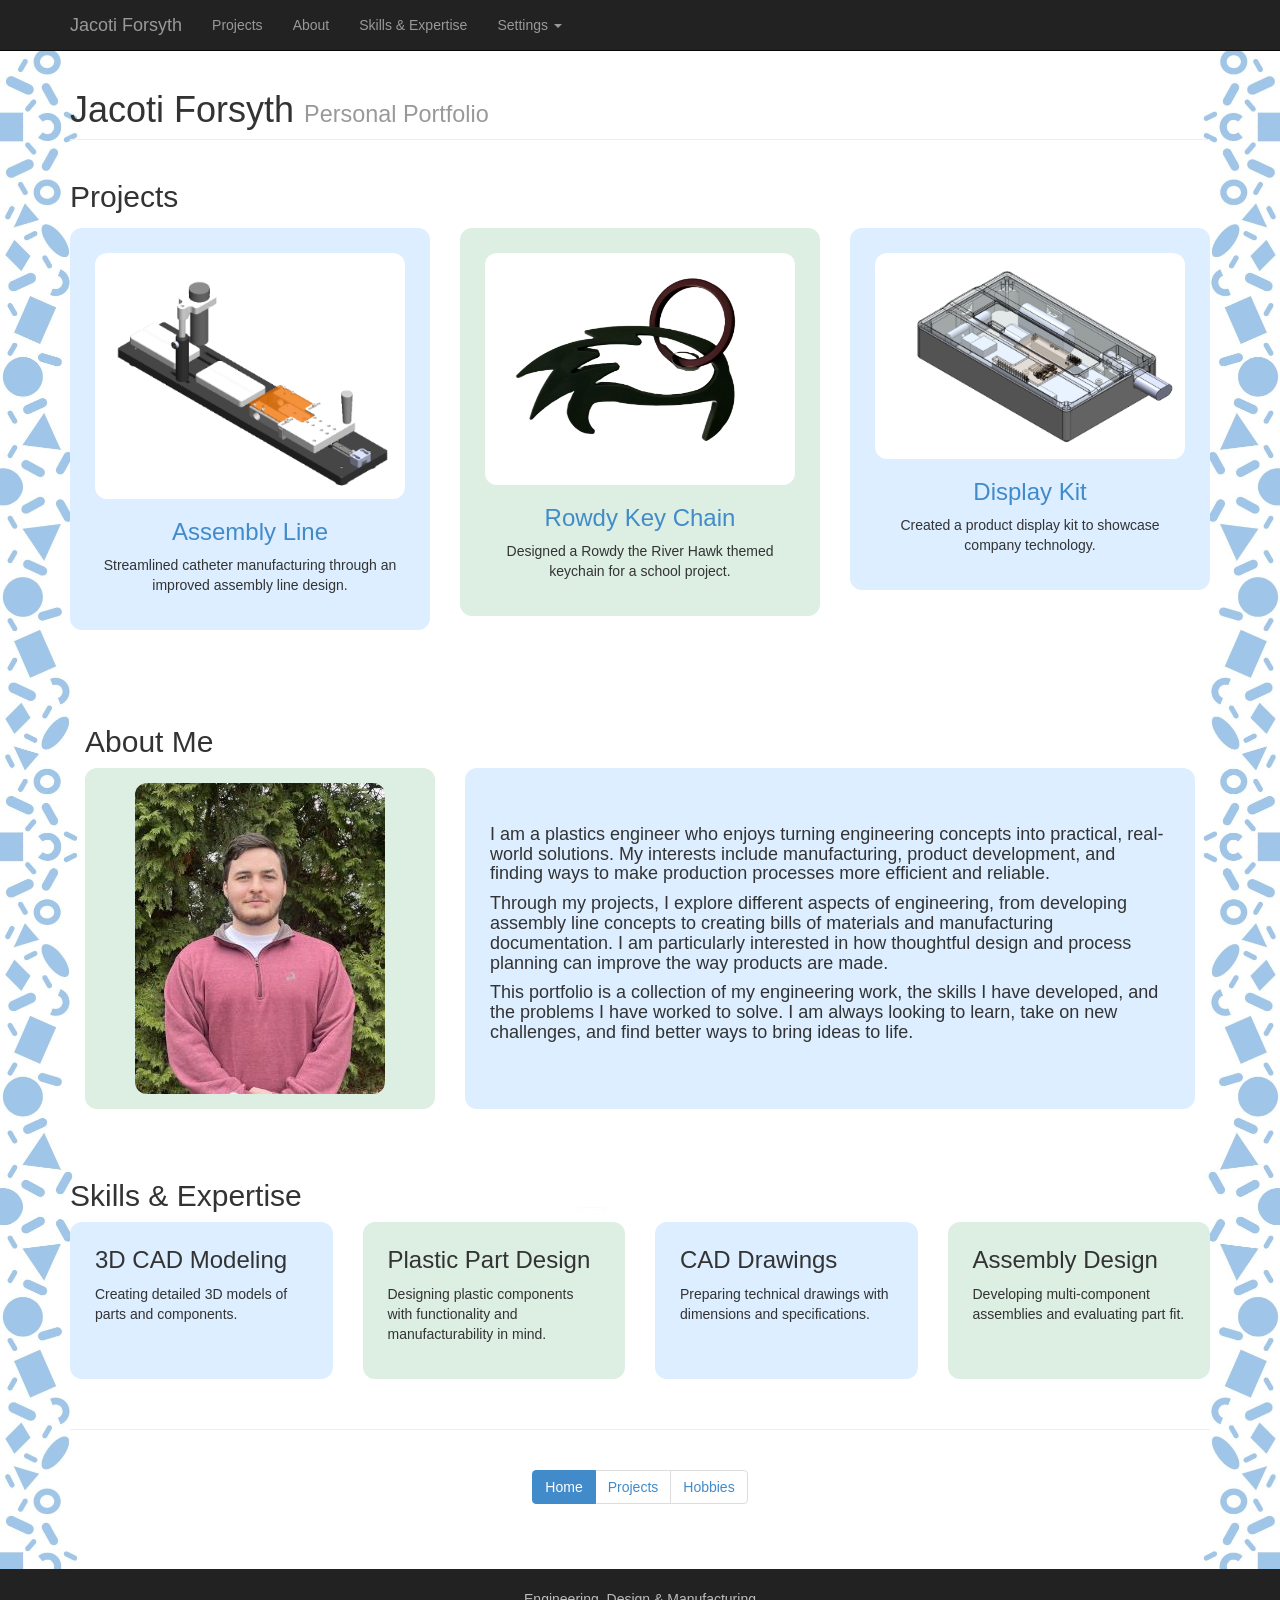
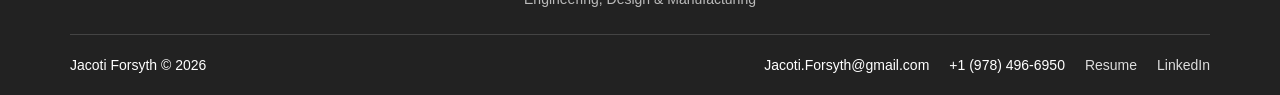
<file: index.html>
<!DOCTYPE html>
<html lang="en">
  <head>
    <meta charset="utf-8">
    <meta name="viewport" content="width=device-width, initial-scale=1.0">
    <meta name="description" content="CAD Portfoliio">
    <meta name="author" content="Jacoti Forsyth">

    <!-- shows at the tab -->
    <title>Jacoti Forsyth | Personal Portfolio</title>

    <!-- Bootstrap core CSS -->
    <link href="css/bootstrap.css" rel="stylesheet">

    <!-- Custom CSS for the '3 Col Portfolio' Template -->
    <link href="css/3-col-portfolio.css" rel="stylesheet">

     <!--Dark theme  -->
    <script src="js/theme.js" defer></script>
  </head>

  <body>

    <nav class="navbar navbar-fixed-top navbar-inverse" role="navigation">
      <div class="container">
        <div class="navbar-header">
          <button type="button" class="navbar-toggle" data-toggle="collapse" data-target=".navbar-ex1-collapse">
            <span class="sr-only">Toggle navigation</span>
            <span class="icon-bar"></span>
            <span class="icon-bar"></span>
            <span class="icon-bar"></span>
          </button>
          <!-- website name / logo http://startbootstrap.com-->
          <a class="navbar-brand" href="#">
            Jacoti Forsyth</a>
        </div>

        <!-- Collect the nav links, forms, and other content for toggling -->
        <div class="collapse navbar-collapse navbar-ex1-collapse">
          <ul class="nav navbar-nav">
            <!-- A list of the navigation items -->
             <li><a href="#projects">Projects</a></li>
            <li><a href="#about">About</a></li>
            <li><a href="#skills">Skills & Expertise</a></li> 
            <li class="dropdown">
              <a href="#" class="dropdown-toggle" data-toggle="dropdown" role="button" aria-expanded="false">Settings <span class="caret"></span></a>

              <ul class="dropdown-menu">
                <li id="light-option" style="display: none;"><a href="#" onclick="setTheme('light'); return false;">Light Mode</a></li>
                <li id="dark-option"><a href="#" onclick="setTheme('dark'); return false;"> Dark Mode </a></li>
              </ul>
            </li>
          </ul>
        </div><!-- /.navbar-collapse -->
      </div><!-- /.container -->
    </nav>

    <div class="container">

      <div class="row">

        <div class="col-lg-12">
          <h1 class="page-header">Jacoti Forsyth
             <small>Personal Portfolio</small>
            </h1>
        </div>

      </div>

      <!-- Projects SECTION -->
      <div id="projects" class="row">
        <div class="col-lg-12">
          <h2>Projects</h2>
        </div>
      </div>
      <!-- Project images and captions -->
      <div class="row">

        <!-- col-md-4 says to use one third of the width -->
        <div class="col-md-4 portfolio-item">
          <div class="home-preview">
            <div class="text-box1">
              <a href="projects.html#mfg_assem"><img class="img-responsive" src="images/mfg_assem.jpg"></a>
              <h3><a href="projects.html#mfg_assem">Assembly Line</a></h3>
              <p>Streamlined catheter manufacturing through an improved assembly line design.</p>
            </div>
          </div>
        </div>

        <div class="col-md-4 portfolio-item">
          <div class="home-preview">
            <div class="text-box2">
              <a href="projects.html#rowdy"><img class="img-responsive" src="images/ogreen_rowdy.jpg"></a>
              <h3><a href="projects.html#rowdy">Rowdy Key Chain</a></h3>
              <p>Designed a Rowdy the River Hawk themed keychain for a school project.</p>
            </div>
          </div>
        </div>
        <!--  <br> &nbsp; -->
        
        <div class="col-md-4 portfolio-item">
          <div class="home-preview">
            <div class="text-box1">
              <a href="projects.html#display_kit"><img class="img-responsive" src="images/housing.jpg"></a>
              <h3><a href="projects.html#display_kit">Display Kit</a></h3>
              <p>Created a product display kit to showcase company technology.</p>
            </div>
          </div>
        </div>

      </div>


        
      <!-- ABOUT SECTION -->
      <div id="about" class="row about-row">

        <div class="col-lg-12">
          <h2>About Me</h2>
        </div>

        <!-- Photo -->
        <div class="col-md-4">
          <div class="about-photo-box">
            <img class="img-responsive"
                src="images/self_portrait.jpg"
                alt="Self portrait">
          </div>
        </div>

        <!-- Text -->
        <div class="col-md-8">
          <div class="text-box1">
            <p class="h4">
              I am a plastics engineer who enjoys turning engineering concepts into practical, real-world solutions.
              My interests include manufacturing, product development, and finding ways to make production processes more efficient and reliable.
            </p>

            <p class="h4">
              Through my projects, I explore different aspects of engineering, from developing assembly line concepts to creating bills of materials and manufacturing documentation.
              I am particularly interested in how thoughtful design and process planning can improve the way products are made.
            </p>

            <p class="h4">
              This portfolio is a collection of my engineering work, the skills I have developed, and the problems I have worked to solve.
              I am always looking to learn, take on new challenges, and find better ways to bring ideas to life.
            </p>
          </div>
        </div>

      </div>

      <!-- slap on the certifications, six sigma then eventually PMP -->
      <!-- Skils SECTION -->
      <div id="skills" class="row">
        <div class="skills-section">
          <h2>Skills & Expertise</h2>
          <div class="row">
            <div class="col-md-3">
              <div class="text-box1">
                <h3>3D CAD Modeling</h3>
                <p>Creating detailed 3D models of parts and components. <br> &nbsp;</p>
              </div>
            </div>

            <div class="col-md-3">
              <div class="text-box2">
                <h3>Plastic Part Design</h3>
                <p>Designing plastic components with functionality and manufacturability in mind.</p>
              </div>
            </div>

            <div class="col-md-3">
              <div class="text-box1">
              <h3>CAD Drawings</h3>
              <p>Preparing technical drawings with dimensions and specifications. <br> &nbsp;</p>
              </div>
            </div>

            <div class="col-md-3">
              <div class="text-box2">
              <h3>Assembly Design</h3>
              <p>Developing multi-component assemblies and evaluating part fit. <br> &nbsp;</p>
            </div>
            </div>
          </div>
        </div>
      </div>      

      <hr>

      <!-- Bottom Nav Bar -->
      <div class="row text-center">
        
        <div class="col-lg-12">
          <ul class="pagination">
            <!-- <li><a href="#">&laquo;</a></li> -->
            <li class="active"><a href="index.html">Home</a></li>
            <li><a href="projects.html">Projects</a></li>
            <li><a href="hobbies.html">Hobbies</a></li>
            <!-- <li><a href="#">4</a></li>
            <li><a href="#">5</a></li>
            <li><a href="#">&raquo;</a></li> -->
          </ul>        
        </div>

      </div>

    </div><!-- /.container -->

    <div class="container">
    </div><!-- /.container -->

    <!-- Necessary Java Imports -->
    <script src="js/jquery.js"></script>
    <script src="js/bootstrap.js"></script>

    <!-- Bottom bar with info -->
    <footer class="bottom-bar">
        <div class="container">
          <div class="footer-top">
            <p>Engineering, Design & Manufacturing</p>
          </div>

          <div class="footer-bottom">
            <p> Jacoti Forsyth &copy; <span id="getCurrentDate"></span></p>

            <ul class="footer-links">
              <li> Jacoti.Forsyth@gmail.com</li>
              <li> +1 (978) 496-6950</li>
              <li><a href="./resume.pdf" download="resume.pdf"
                onclick="return confirm('Would you like to open my resume?')">
                Resume</a></li>
              <li> <a href="https://www.linkedin.com/in/jacotiforsyth" target="_blank" rel="noopener noreferrer">LinkedIn</a> </li>
            </ul>
          </div>
        </div>
        
      </footer>

        <script type="text/javascript"> 
          var dt = new Date();
          document.getElementById('getCurrentDate').innerHTML = dt.getFullYear();
        </script>


  </body>

</html>
</file>
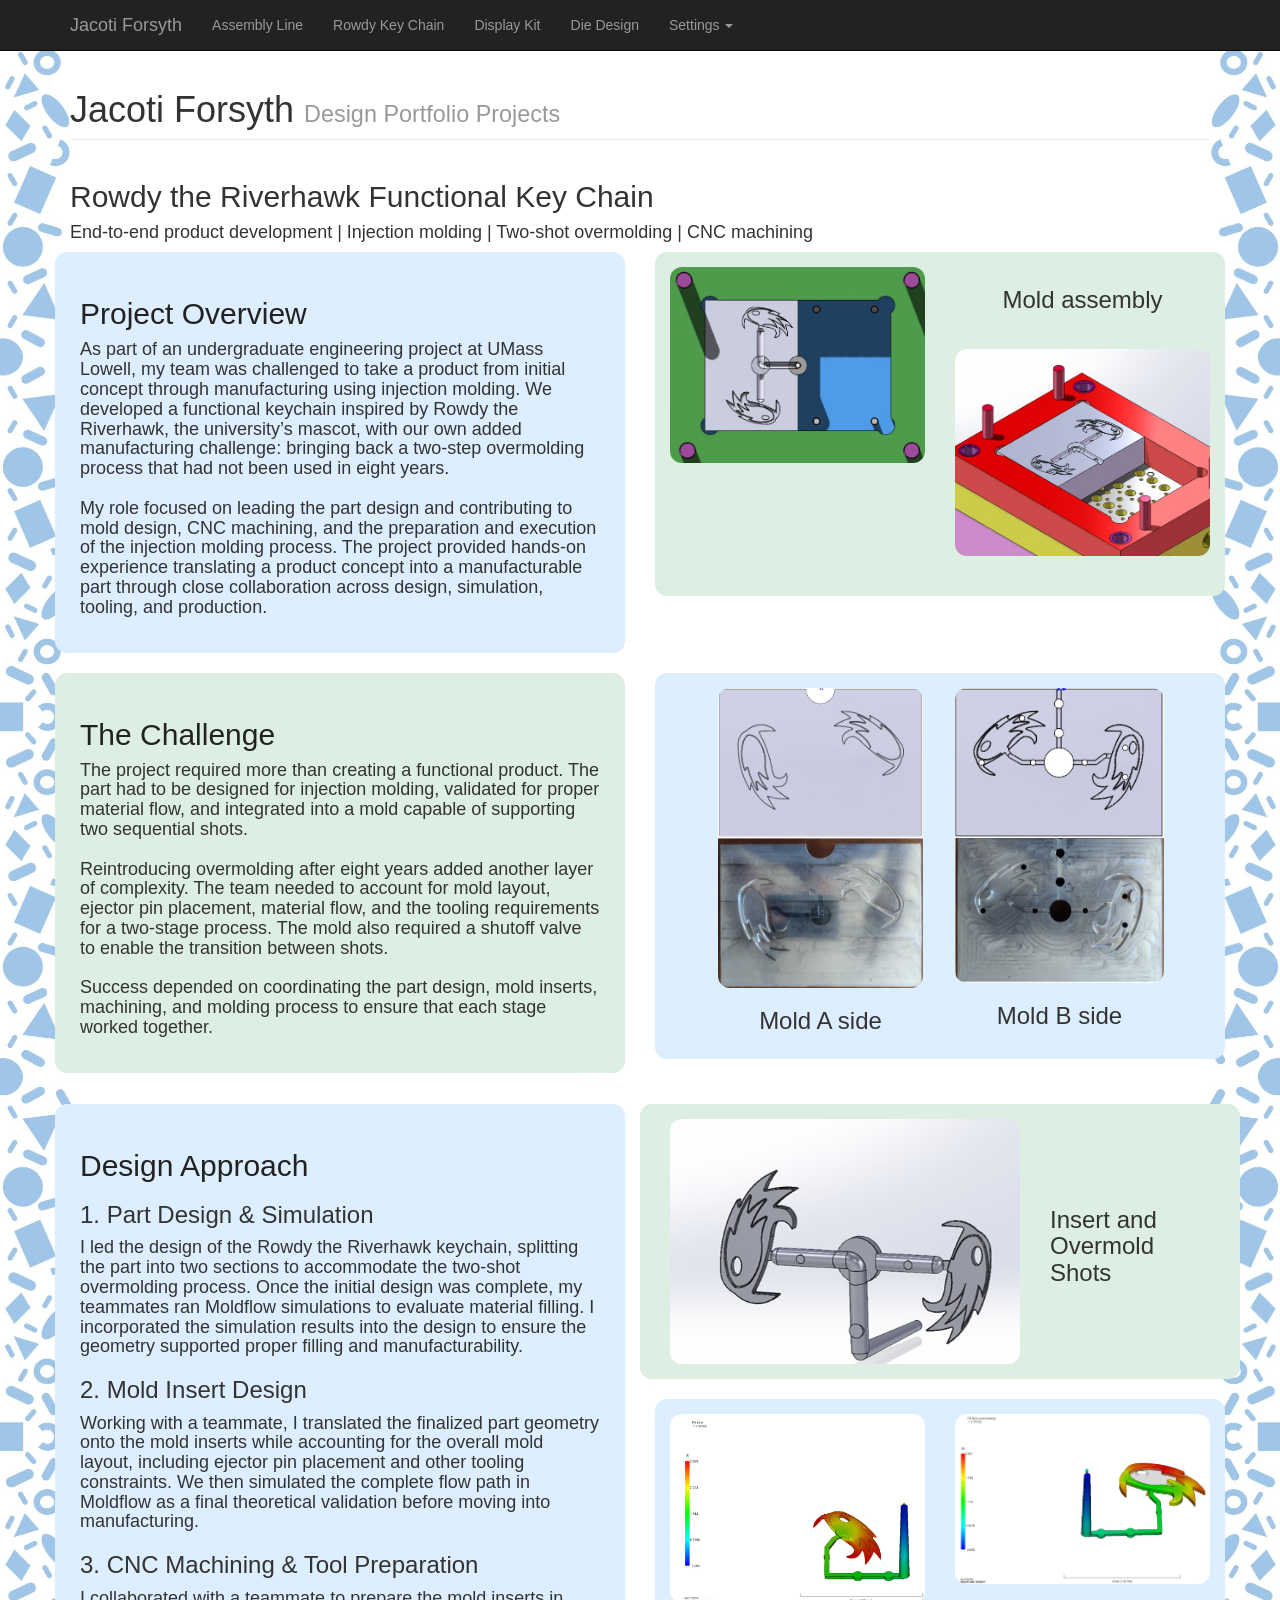
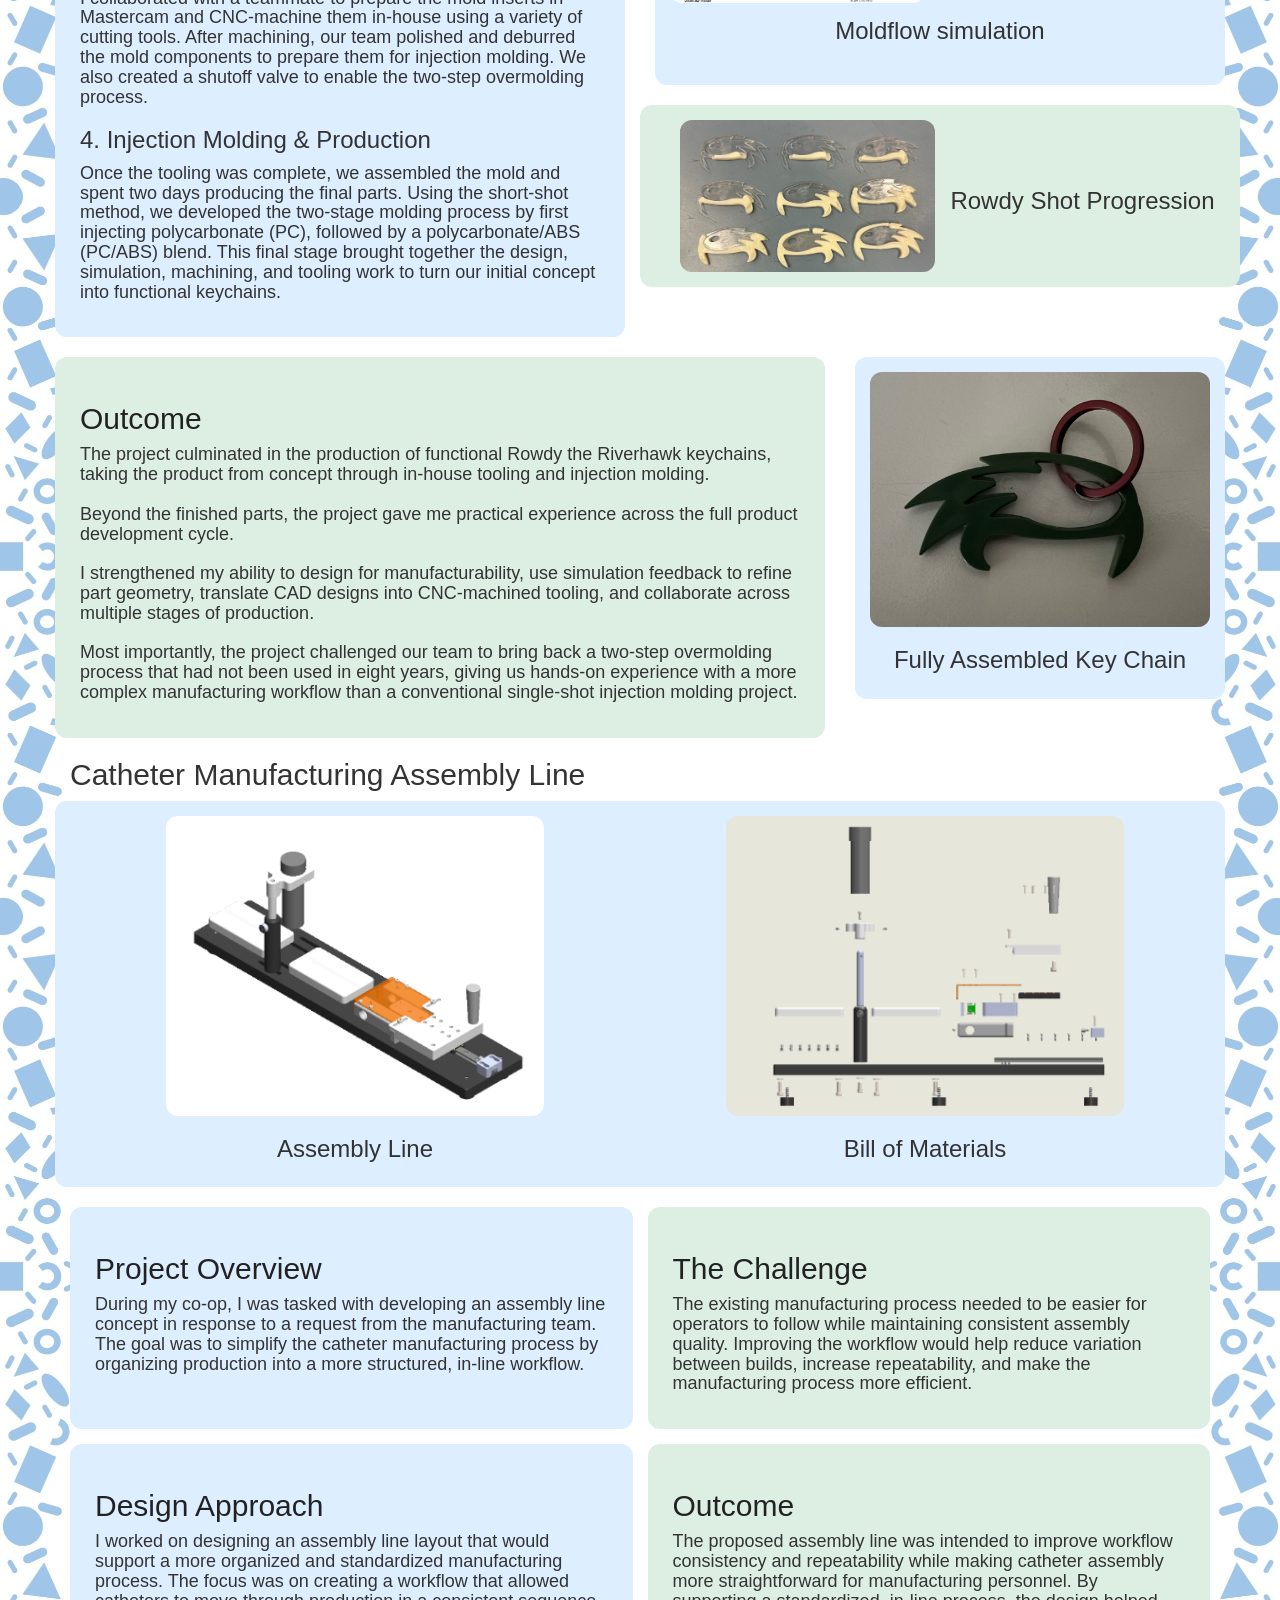
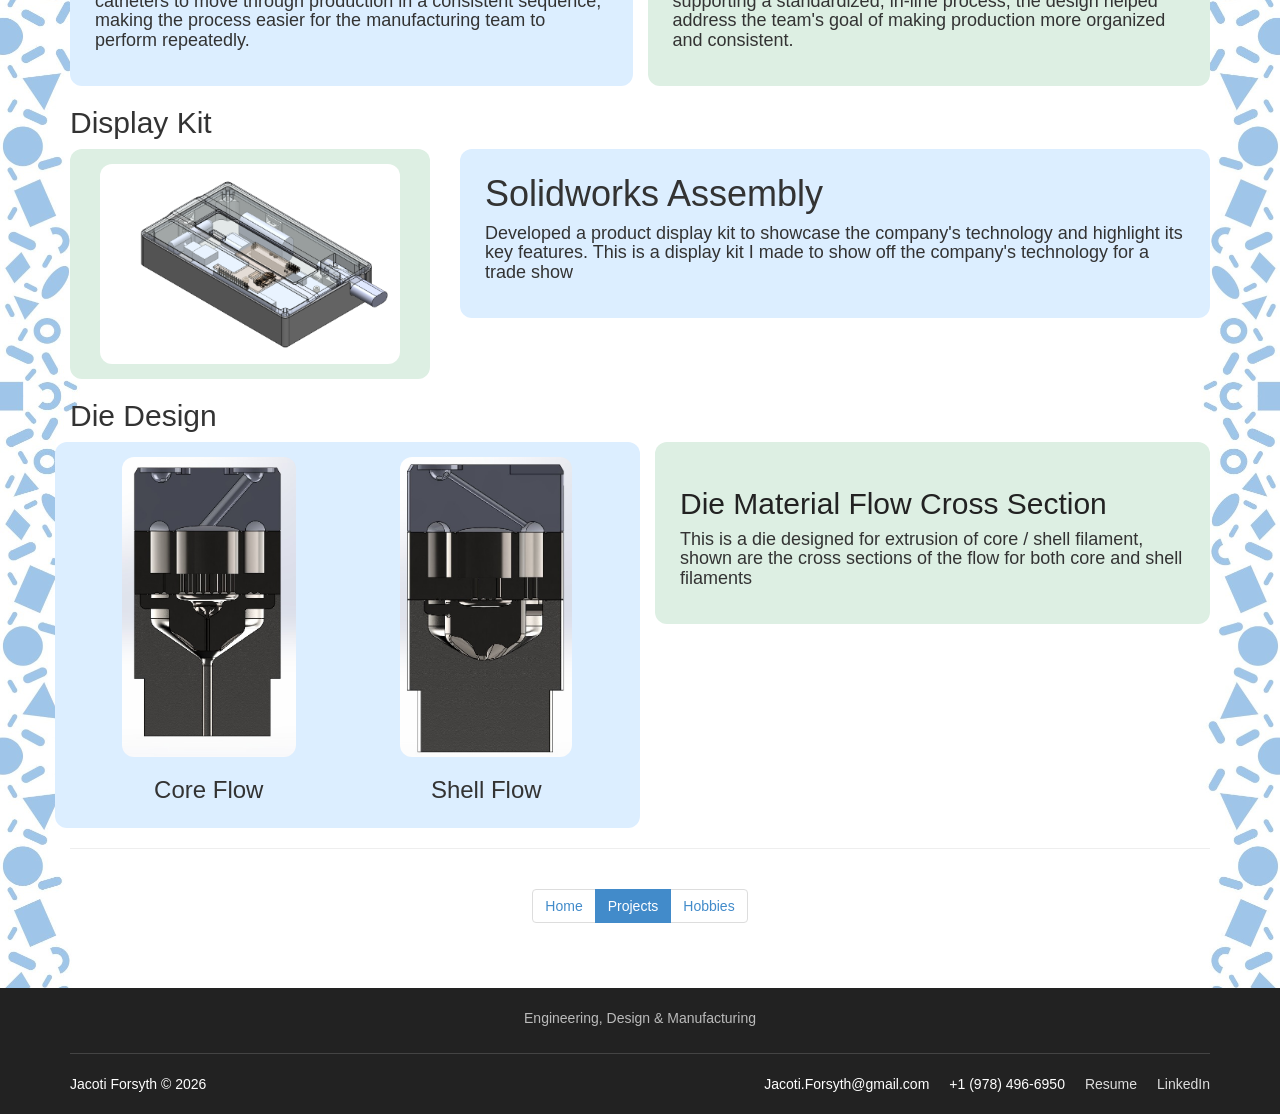
<file: projects.html>
<!DOCTYPE html>
<html lang="en">
  <head>
    <meta charset="utf-8">
    <meta name="viewport" content="width=device-width, initial-scale=1.0">
    <meta name="description" content="CAD Portfoliio">
    <meta name="author" content="Jacoti Forsyth">

    <!-- shows at the tab -->
    <title>Jacoti Forsyth | CAD Portfolio</title>

    <!-- Bootstrap core CSS -->
    <link href="css/bootstrap.css" rel="stylesheet">

    <!-- Custom CSS for the '3 Col Portfolio' Template -->
    <link href="css/3-col-portfolio.css" rel="stylesheet">

    <!-- Dark theme -->
      <script src="js/theme.js" defer></script>
  </head>

  <body>

    <nav class="navbar navbar-fixed-top navbar-inverse" role="navigation">
      <div class="container">
        <div class="navbar-header">
          <button type="button" class="navbar-toggle" data-toggle="collapse" data-target=".navbar-ex1-collapse">
            <span class="sr-only">Toggle navigation</span>
            <span class="icon-bar"></span>
            <span class="icon-bar"></span>
            <span class="icon-bar"></span>
          </button>
          <!-- website name / logo http://startbootstrap.com-->
          <a class="navbar-brand" href="index.html">
            Jacoti Forsyth</a>
        </div>

        <!-- Collect the nav links, forms, and other content for toggling -->
        <div class="collapse navbar-collapse navbar-ex1-collapse">
          <ul class="nav navbar-nav">
            <!-- A list of the navigation items -->
            <li><a href="#mfg_assem">Assembly Line</a></li>
            <li><a href="#rowdy">Rowdy Key Chain</a></li>
            <li><a href="#display_kit">Display Kit</a></li> 
            <li><a href="#die">Die Design</a></li>
            <li class="dropdown">
              <a href="#" class="dropdown-toggle" data-toggle="dropdown" role="button" aria-expanded="false">Settings <span class="caret"></span></a>

              <ul class="dropdown-menu">
                <li id="light-option" style="display: none;"><a href="#" onclick="setTheme('light'); return false;">Light Mode</a></li>
                <li id="dark-option"><a href="#" onclick="setTheme('dark'); return false;"> Dark Mode </a></li>
              </ul>
            </li>
            
          </ul>
        </div><!-- /.navbar-collapse -->
      </div><!-- /.container -->
    </nav>

    <div class="container">

      <div class="row">

        <div class="col-lg-12">
          <h1 class="page-header">Jacoti Forsyth
             <small>Design Portfolio Projects</small>
            </h1>
        </div>

      </div>


      <!-- Rowdy (Case Study)-->
      <!-- Rowdy Project Heading -->
      <div id="rowdy" class="row">
        <div class="col-lg-12">
          <h2>Rowdy the Riverhawk Functional Key Chain</h2>
            <p class="h4"> End-to-end product development | Injection molding | Two-shot overmolding | CNC machining</p>
          
        </div>
      </div>

      <!-- Rowdy Project Text boxes on breakdown -->
      <div class="row" > <!-- I want to get a cool looking picture for the top, maybe the full mold assembly -->

        <!-- Project Overview -->
        <div class="row">

          <div class="col-md-6">
            <div class="text-box1">
              <h2 id="exempt">Project Overview</h2>
              <p class="h4">As part of an undergraduate engineering project at UMass Lowell, my team was challenged to take a product from initial concept through manufacturing using injection molding. 
                We developed a functional keychain inspired by Rowdy the Riverhawk, the university’s mascot, with our own added manufacturing challenge: 
                bringing back a two-step overmolding process that had not been used in eight years.
                <br><br>
                My role focused on leading the part design and contributing to mold design, CNC machining, and the preparation and execution of the injection molding process. 
                The project provided hands-on experience translating a product concept into a manufacturable part through close collaboration across design, simulation, tooling, and production.</p>

            </div>
          </div>
          <div class="col-md-6 portfolio-item">
              <div class="photo-box">
                <div class="row">
                  <div class="col-xs-6 portfolio-item">
                    <img class="img-responsive" src="images/mold_a_side.jpg" alt="Mold with inserts">
                  </div>
                  
                  <div class="col-xs-6 portfolio-item">
                    <h3>Mold assembly</h3>
                  </div>
                  
                  <div class="col-xs-6 portfolio-item">
                    <img class="img-responsive" src="images/mold_b_side.jpg" alt="Mold with inserts">
                  </div>
                </div>
              </div>
          </div>

        </div>

        <br>

        <!-- Challenge Section -->
        <div class="row" >

          <div class="col-md-6">
            <div class="text-box2"> <!-- Put the pictures of the molds here -->
              <h2 id="exempt">The Challenge</h2>
              <p class="h4">The project required more than creating a functional product. 
                The part had to be designed for injection molding, validated for proper material flow, and integrated into a mold capable of supporting two sequential shots.
                <br><br>
                Reintroducing overmolding after eight years added another layer of complexity. 
                The team needed to account for mold layout, ejector pin placement, material flow, and the tooling requirements for a two-stage process. 
                The mold also required a shutoff valve to enable the transition between shots.
                <br><br>
                Success depended on coordinating the part design, mold inserts, machining, and molding process to ensure that each stage worked together.</p>
            </div>
          </div>

          <div class="col-md-6 portfolio-item">
            <div class="photo-box1">
              <div class="row">
                <div class="col-xs-6 portfolio-item">
                  <img class="img-responsive" src="images/a_insert_rowdy.jpg" alt="Mold A side">
                  <h3>Mold A side</h3>
                </div>

                <div class="col-xs-6 portfolio-item">
                  <img class="img-responsive" src="images/b_insert_rowdy.jpg" alt="Mold B side">
                  <h3>Mold B side</h3>
                </div>

              </div>
            </div>
          </div>

        </div>

        <br>

        <!-- Design Approach -->
        <div class="row">

          <div class="col-md-6">
            <div class="text-box1">
              <h2 id="exempt">Design Approach</h2>

              <h3>1. Part Design &amp; Simulation</h3>
              <p class="h4">
                I led the design of the Rowdy the Riverhawk keychain, splitting the part into two sections to accommodate the two-shot overmolding process. Once the initial design was complete, my teammates ran Moldflow simulations to evaluate material filling. I incorporated the simulation results into the design to ensure the geometry supported proper filling and manufacturability.
              </p>

              <h3>2. Mold Insert Design</h3>
              <p class="h4">
                Working with a teammate, I translated the finalized part geometry onto the mold inserts while accounting for the overall mold layout, including ejector pin placement and other tooling constraints. We then simulated the complete flow path in Moldflow as a final theoretical validation before moving into manufacturing.
              </p>

              <h3>3. CNC Machining &amp; Tool Preparation</h3>
              <p class="h4">
                I collaborated with a teammate to prepare the mold inserts in Mastercam and CNC-machine them in-house using a variety of cutting tools. After machining, our team polished and deburred the mold components to prepare them for injection molding. We also created a shutoff valve to enable the two-step overmolding process.
              </p>

              <h3>4. Injection Molding &amp; Production</h3>
              <p class="h4">
                Once the tooling was complete, we assembled the mold and spent two days producing the final parts. Using the short-shot method, we developed the two-stage molding process by first injecting polycarbonate (PC), followed by a polycarbonate/ABS (PC/ABS) blend. This final stage brought together the design, simulation, machining, and tooling work to turn our initial concept into functional keychains.
              </p>
            </div>
          </div>

          <!-- Project Overview -->
          <div class="col-md-6">
            
            <div class="row">
              <div class="photo-box">
                <div class="col-md-8">
                  <img class="img-responsive" src="images/rowdy_shot.jpg" alt="Solidworks Shot">
                  
                </div>
                <div class="col-md-4"><h3>Insert and Overmold Shots</h3></div>
              </div>
            </div>

            <br>

            <div class="photo-box1">
              <div class="row">

                <div class="col-md-6">
                  <img id= "rowdy-img" class="img-responsive" src="images/inner_moldflow.jpg">
                </div>

                <div class="col-md-6">
                  <img id= "rowdy-img" class="img-responsive" src="images/over_moldflow.jpg">
                </div>

                <h3 id="pic_text">Moldflow simulation</h3>

              </div>
            </div>

            <br>

            <div class="row">
              <div class="photo-box">
                <div class="col-md-6">
                  <img id= "rowdy-img" class="img-responsive" src="images/rowdy_shot_progression.jpg">
                </div>
                <h3>Rowdy Shot Progression</h3>
              </div>
            </div> 

          </div>

        </div>

        <br>
        
        <!-- Outcome -->
        <div class="row">
          <div class="col-md-8">
            <div class="text-box2"> <!-- Picture of the fully assembled one -->
              <h2 id="exempt">Outcome</h2>
              <p class="h4">The project culminated in the production of functional Rowdy the Riverhawk keychains, taking the product from concept through in-house tooling and injection molding.
                <br><br>
                Beyond the finished parts, the project gave me practical experience across the full product development cycle. 
                <br><br>
                I strengthened my ability to design for manufacturability, use simulation feedback to refine part geometry, 
                translate CAD designs into CNC-machined tooling, and collaborate across multiple stages of production.
                <br><br>
                Most importantly, the project challenged our team to bring back a two-step overmolding process that had not been used in eight years, 
                giving us hands-on experience with a more complex manufacturing workflow than a conventional single-shot injection molding project.</p>

            </div>
          </div>

          <div class="col-md-4 portfolio-item">
            <div id="gn_rowdy" class="photo-box1">
                <img id= "rowdy-img" src="images/green_rowdy.jpg" class="img-responsive">
                <h3>Fully Assembled Key Chain</h3>
            </div>
            
          </div>
          
        </div>

      </div>

            <!-- Manufacturing (Case Study)-->
      <div>
        <div id="mfg_assem" class="project-section">
          <div class="row">
            <div class="col-lg-12">
              <h2>Catheter Manufacturing Assembly Line</h2>
              
            </div>
          </div>
        </div>

        <!-- Photos for Assembly Line -->
        <div class="row">

          <div class="photo-box1">
            <!-- col-md-4 says to use one third of the width -->
            <div class="col-md-6 portfolio-item">
              <img class="img-responsive" src="images/mfg_assem.jpg">
              <h3>Assembly Line</h3>
              <p></p>
            </div>

            <div class="col-md-6 portfolio-item">
              <img class="img-responsive" src="images/BOM_mfg_assem.jpg">
              <h3>Bill of Materials</h3>
              <p></p>
            </div>
            <!-- <p class="h4">Designed a manufacturing assembly line to streamline catheter production and improve assembly efficiency.
              This is the assembly line project I made for the manufacturing team to streamline catheter production</p> -->
          </div>

        </div>

        <br>

        <!-- Text boxes on breakdown -->
        <div class="project-grid" > 
          <div class="text-box1">
            <h2 id="exempt">Project Overview</h2>
            <p class="h4">During my co-op, I was tasked with developing an assembly line concept in response to a request from the manufacturing team. 
              The goal was to simplify the catheter manufacturing process by organizing production into a more structured, in-line workflow.</p>

          </div>
          <div class="text-box2">
            <h2 id="exempt">The Challenge</h2>
            <p class="h4">The existing manufacturing process needed to be easier for operators to follow while maintaining consistent assembly quality. 
              Improving the workflow would help reduce variation between builds, increase repeatability, and make the manufacturing process more efficient.</p>
          
            </div>
          <div class="text-box1">
            <h2 id="exempt">Design Approach</h2>
            <p class="h4">I worked on designing an assembly line layout that would support a more organized and standardized manufacturing process. 
              The focus was on creating a workflow that allowed catheters to move through production in a consistent sequence, making the process easier for the manufacturing team to perform repeatedly.</p>

          </div>
          <div class="text-box2">
            <h2 id="exempt">Outcome</h2>
            <p class="h4">The proposed assembly line was intended to improve workflow consistency and repeatability while making catheter assembly more straightforward for manufacturing personnel. 
              By supporting a standardized, in-line process, the design helped address the team's goal of making production more organized and consistent.</p>

          </div>

        </div>
      </div>


      <!-- Display Kit Heading -->
      <div id="display_kit" class="row">
        <div class="col-lg-12">
          <h2>Display Kit</h2>
          
        </div>
      </div>

      <!-- Display Kit Section -->
      <div class="row">

        <!-- Photo -->
        <div class="col-md-4">
          <div class="photo-box">
            <img id="display-kit-img" class="img-responsive" src="images/housing.jpg">
          </div>
        </div>

        <!-- Text -->
        <div class="col-md-8">
          <div class="text-box1">
            <p class="h1">Solidworks Assembly</p>
            <p class="h4">Developed a product display kit to showcase the company's technology and highlight its key features.
            This is a display kit I made to show off the company's technology for a trade show</p>
          </div>
        </div>

      </div>


      <!-- Something needs to change to make it look better -->
      <!-- Mold Flow Header -->
      <div id="die" class="row">
        <div class="col-lg-12">
          <h2>Die Design</h2>
          
        </div>
      </div>

      <!-- Mold Cross Section -->
      <div class="row">
        <div class="col-md-6">
          <div class="row">

            <!-- Images -->
            <div class="photo-box1">
              <div class="col-md-6 portfolio-item">
                <img id= "rowdy-img" class="img-responsive" src="images/cross_section_core_flow.jpg">
                <h3>Core Flow</h3>
              </div>
              
              <div class="col-md-6 portfolio-item">
                <img id= "rowdy-img" class="img-responsive" src="images/cross_section_shell_flow.jpg">
                <h3>Shell Flow</h3>
              </div>

            </div>

          </div>
        </div>
        <!-- Text -->
        <div class="col-md-6">
            <div class="text-box2">
              <h2 id="exempt">Die Material Flow Cross Section</h2>
              <p class="h4">This is a die designed for extrusion of core / shell filament, 
                shown are the cross sections of the flow for both core and shell filaments</p>
          </div>
        </div>
        
      </div>
      
      <hr>

      <!-- Bottom Nav Bar -->
      <div class="row text-center">
        
        <div class="col-lg-12">
          <ul class="pagination">
            <!-- <li><a href="#">&laquo;</a></li> -->
            <li><a href="index.html">Home</a></li>
            <li class="active"><a href="projects.html">Projects</a></li>
            <li><a href="hobbies.html">Hobbies</a></li>
            <!-- <li><a href="#">4</a></li>
            <li><a href="#">5</a></li>
            <li><a href="#">&raquo;</a></li> -->
          </ul>        
        </div>

      </div>

    </div><!-- /.container -->

    <div class="container">
    </div>

    <script src="js/jquery.js"></script>
    <script src="js/bootstrap.js"></script>

    <!-- Bottom bar with info -->
    <footer class="bottom-bar">
        <div class="container">
          <div class="footer-top">
            <p>Engineering, Design & Manufacturing</p>
          </div>

          <div class="footer-bottom">
            <p> Jacoti Forsyth &copy; <span id="getCurrentDate"></span></p>

            <ul class="footer-links">
              <li> Jacoti.Forsyth@gmail.com</li>
              <li> +1 (978) 496-6950</li>
              <li><a href="./resume.pdf" download="resume.pdf"
                onclick="return confirm('Would you like to open my resume?')">
                Resume</a></li>
              <li> <a href="https://www.linkedin.com/in/jacotiforsyth" target="_blank" rel="noopener noreferrer">LinkedIn</a> </li>
            </ul>
          </div>
        </div>
        
      </footer>

    <script type="text/javascript"> 
      var dt = new Date();
      document.getElementById('getCurrentDate').innerHTML = dt.getFullYear();
    </script>

  </body>

</html>
</file>
<file: css/3-col-portfolio.css>
body {
    margin-top: 50px; /* Height of the navbar */
}

.portfolio-item {
    display: block;
    margin-bottom: 25px;
    overflow: hidden;
    border-radius: 12px;
}

footer {
    margin: 0px 0;
}

#about, #services, #contact, #skills {
    margin: 50px 0;
}

.portfolio-item img {
    display: block;
    width: 100%;
    height: auto;
    max-height: 250px;
    /* max-width: 600px; */
    object-fit: contain;
}

/* could add in the rowdy images once they're fixed */
#display-kit-img{
    max-width: 300px;
    margin-right: auto;
    margin-left: auto;
}

img.img-responsive {
    border-radius: 12px;
}

.portfolio-item h3,
.portfolio-item p {
    text-align: center;
}

/* About section layout */
.about-row {
    display: flex;
    flex-wrap: wrap;
    align-items: stretch;
}

.about-row > .col-md-4,
.about-row > .col-md-8 {
    display: flex;
}

/* Photo box */
.about-photo-box {
    background-color: #DDEFE3;
    padding: 15px;
    border-radius: 12px;
    width: 100%;

    display: flex;
    justify-content: center;
    align-items: center;
}

.about-photo-box img {
    width: 100%;
    max-width: 250px;
    height: auto;
}

.photo-box,
.photo-box1,
.photo-box2 {
    padding: 15px;
    border-radius: 12px;
    width: 100%;

    display: flex;
    justify-content: center;
    align-items: center;
}

.photo-box img,
.photo-box1 img,
.photo-box2 img {
    max-height: 300px;
    max-width: 100%;
    width: auto;
    height: auto;
    display: block;
    margin: 0 auto;
    object-fit: contain;
    border-radius: 12px;
}

.photo-box {
    background-color: #DDEFE3;
}
.photo-box1 {
    background-color: #DCEEFF;
}
.photo-box2 {
    background-color: #ffdcdc;
}

#gn_rowdy {
    padding: 15px;
    border-radius: 12px;
    width: 100%;

    display: block;
    justify-content: center;
    align-items: center;
}

#pic_text {
    display: flex;
    justify-content: center;
    align-items: center;
    padding: 15px;
    border-radius: 12px;
    width: 100%;
    box-sizing: border-box;
}

#exempt {
    color:#222;
}

.image-grid {
    display: grid;
    grid-template-columns: repeat(2, minmax(0, 1fr));
    gap: 15px;
}

.image-grid .photo-box,
.image-grid .photo-box1,
.image-grid .photo-box2 {
    box-sizing: border-box;
    min-width: 0;
    width: 100%;
}

.image-grid img {
    display: block;
    max-width: 100%;
    max-height: 200px;
    width: auto;
    height: auto;
    object-fit: contain;
}

/* Text box */
.text-box1, 
.text-box2  {
    padding: 25px;
    border-radius: 12px;
    width: 100%;
    text-align: left;
    height: auto;
    box-sizing: border-box;
}

.text-box1 {
    background-color: #DCEEFF;
}
.text-box2 {
    background-color: #DDEFE3;
}

#skills .text-box1 h3,
#skills .text-box2 h3 {
    margin-top: 0;
    padding-top: 0px;
}

#about .text-box1 ,
#about .text-box2 {
    display: flex;
    flex-direction: column;
    justify-content: center;
}

.photo-box1 .portfolio-item {
    margin-bottom: 0;
}

/* Project breakdown grid */
.project-grid {
    display: grid;
    grid-template-columns: repeat(2, minmax(0, 1fr));
    gap: 15px;
}

.project-grid .text-box1,
.project-grid .text-box2 {
    height: 100%;
    box-sizing: border-box;
    transition: transform 0.2s ease,
                box-shadow 0.2s ease;
}

.project-grid .text-box1:hover,
.project-grid .text-box2:hover {
    transform: translateY(-3px);
    box-shadow: 0 4px 12px rgba(0, 0, 0, 0.08);
}

.home-preview .text-box1,
.home-preview .text-box2 {
    height: 100%;
    box-sizing: border-box;
    transition: transform 0.2s ease,
                box-shadow 0.2s ease;
}

.home-preview .text-box1:hover,
.home-preview .text-box2:hover {
    transform: translateY(-3px);
    box-shadow: 0 4px 12px rgba(0, 0, 0, 0.08);
}

.home-preview {
    margin-top: 5px;
}

/* Mobile and tablet layout */
@media (max-width: 991px) {
    .project-grid {
        grid-template-columns: 1fr;
    }
}

/* Mobile layout */
@media (max-width: 991px) {
    .about-row {
        display: block;
    }

    .about-row > .col-md-4,
    .about-row > .col-md-8 {
        display: block;
        margin-bottom: 15px;
    }
}

html {
    scroll-behavior: smooth;
}

[id] {
    scroll-margin-top: 100px;
}

@media (max-width: 768px) {
    :target {
        scroll-margin-top: 75px;
    }
}
/* footer */
.bottom-bar {
  width: 100%;
  background-color: #222;
  color: white;
  text-align: center;
  padding: 20px 0;
  margin-top: 40px;
}

.bottom-bar p {
  margin: 0;
}
.footer-top {
  margin-bottom: 25px;
}

.footer-top h3 {
  margin-top: 0;
  font-weight: 600;
}

.footer-top p {
  color: #bbb;
}

.footer-bottom {
  border-top: 1px solid #444;
  padding-top: 20px;
  display: flex;
  justify-content: space-between;
  align-items: center;
  flex-wrap: wrap;
  gap: 15px;
}

.footer-bottom p {
  margin: 0;
}

.footer-links {
  list-style: none;
  display: flex;
  flex-wrap: wrap;
  gap: 20px;
  margin: 0;
  padding: 0;
}

.footer-links a {
  color: #ddd;
  text-decoration: none;
}

.footer-links a:hover {
  color: #fff;
  text-decoration: underline;
}

@media (max-width: 600px) {
  .footer-bottom {
    flex-direction: column;
    align-items: flex-start;
  }
}
</file>
